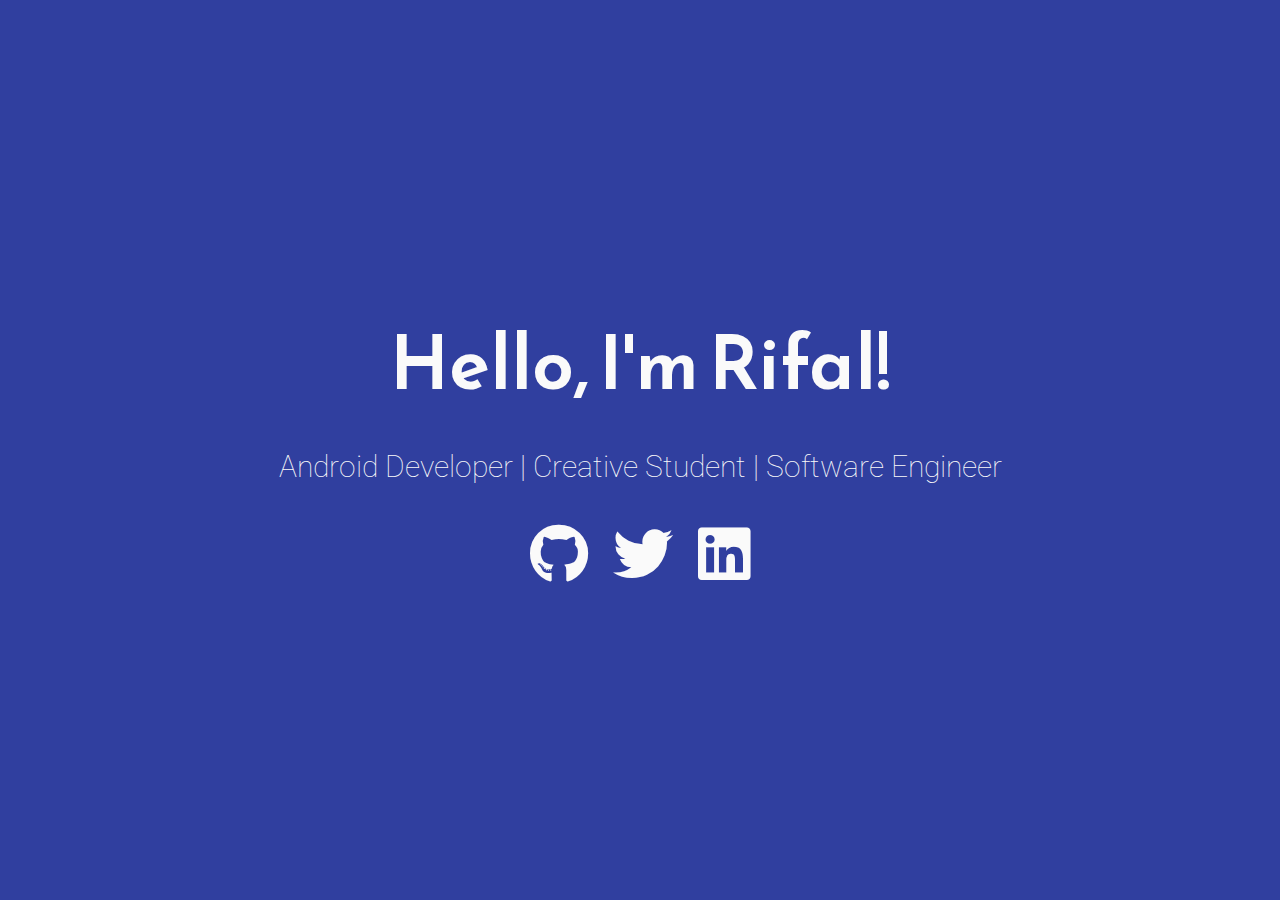
<file: simple/index.html>
<!DOCTYPE html>
<html>
<head>
	<meta charset="utf-8">
	<meta http-equiv="X-UA-Compatible" content="IE=edge">
	<meta name="viewport" content="width=device-width, initial-scale=1.0">

	<title>Rivaldy Fauzan Mutaz | Awesome Developer</title>

	<link rel="icon" href="favicon.ico" type="image/png" />

	<link href="https://fonts.googleapis.com/css?family=Reem+Kufi|Roboto:300" rel="stylesheet">
	<link href="https://use.fontawesome.com/releases/v5.4.1/css/all.css" rel="stylesheet">
	<link rel="stylesheet" href="css/reset.css">
	<link rel="stylesheet" href="css/styles.css">
	<link rel="stylesheet" href="css/themes/indigo-white.css">
	<!-- <link rel="stylesheet" href="css/themes/green-white.css"> -->
	<!-- <link rel="stylesheet" href="css/themes/red-white.css"> -->
	<!-- <link rel="stylesheet" href="css/themes/grey-white.css"> -->
	<!-- <link rel="stylesheet" href="css/themes/white-indigo.css"> -->
	<!-- <link rel="stylesheet" href="css/themes/white-blue.css"> -->
	<!-- <link rel="stylesheet" href="css/themes/white-grey.css"> -->
	<!-- <link rel="stylesheet" href="css/themes/white-red.css"> -->
	<!-- <link rel="stylesheet" href="css/themes/yellow-black.css"> -->
</head>
<body>
	<main>
		<div class="intro">Hello, I'm Rifal!</div>
		<div class="tagline">Android Developer | Creative Student | Software Engineer</div>
		<!-- Find your icons from here - https://fontawesome.com/icons?d=gallery&s=brands -->
		<div class="icons-social">
			<a target="_blank" href="https://github.com/rifalous"><i class="fab fa-github"></i></a>
			<a target="_blank" href="https://twitter.com/rifalous"><i class="fab fa-twitter"></i></a>
			<!-- <a target="_blank" href="https://dev.to/flexdinesh"><i class="fab fa-dev"></i></a>  
			<a target="_blank" href="https://stackoverflow.com/story/flexdinesh"><i class="fab fa-stack-overflow"></i></a> 
			<a target="_blank" href="https://medium.com/@flexdinesh"><i class="fab fa-medium"></i></a>
			<a target="_blank" href="https://www.freecodecamp.org"><i class="fab fa-free-code-camp"></i></a>
			<a target="_blank" href="https://www.behance.net"><i class="fab fa-behance"></i></a>
			<a target="_blank" href="https://codepen.io"><i class="fab fa-codepen"></i></a> -->
			<a target="_blank" href="https://www.linkedin.com/in/rivaldy-fauzan/"><i class="fab fa-linkedin"></i></a>
			
    </div>
	</main>
</body>
</html>
</file>
<file: simple/css/styles.css>
/* Typography */

html {
	font-family: 'Roboto', sans-serif;
}

@media (min-width: 576px) {
	html {
		font-size: 14px;
	}
}

@media (min-width: 768px) {
	html {
		font-size: 16px;
	}
}

@media (min-width: 992px) {
	html {
		font-size: 18px;
	}
}

@media (min-width: 1200px) {
	html {
		font-size: 20px;
	}
}

.icons-social i {
	font-size: 3em;
}

/* Custom Styles */

main {
	display: flex;
	flex-direction: column;
	min-height: 100vh;
	justify-content: center;
	padding: 0 30px;
	text-align: center;
}

main > .intro {
	font-family: 'Reem Kufi', sans-serif;
	font-size: 3.75em;
	font-weight: 600;
}

main > .tagline {
	font-size: 1.5rem;
	margin: 1.5rem 0;
	font-weight: 100;
}

.icons-social i {
	padding: 10px;
}

.devto {
	margin-bottom: -0.20rem;
}

.devto svg {
	margin-bottom: -0.20rem;
	margin-left: 0.675rem;;
	width: 2.65rem;
	height: 2.65rem;
}
</file>
<file: simple/css/themes/indigo-white.css>
/* Theme */

main {
	background: #303F9F;
	color: #FAFAFA;
}

.icons-social a {
	color: #FAFAFA;
}

.icons-social a svg path{
	fill: #FAFAFA;
}
</file>
<file: simple/css/themes/green-white.css>
/* Theme */

main {
	background: #43A047;
	color: #FAFAFA;
}

.icons-social a {
	color: #FAFAFA;
}

.icons-social a svg path{
	fill: #FAFAFA;
}
</file>
<file: simple/css/themes/red-white.css>
/* Theme */

main {
	background: #AF3D4E;
	color: #FAFAFA;
}

.icons-social a {
	color: #FAFAFA;
}

.icons-social a svg path{
	fill: #FAFAFA;
}
</file>
<file: simple/css/themes/grey-white.css>
/* Theme */

main {
	background: #485564;
	color: #FAFAFA;
}

.icons-social a {
	color: #FAFAFA;
}

.icons-social a svg path{
	fill: #FAFAFA;
}
</file>
<file: simple/css/themes/white-indigo.css>
/* Theme */

main {
	background: #E8EAF6;
	color: #303F9F;
}

.icons-social a {
	color: #303F9F;
}

.icons-social a svg path{
	fill: #303F9F;
}
</file>
<file: simple/css/themes/white-blue.css>
/* Theme */

main {
	background: #FAFAFA;
	color: #0277BD;
}

.icons-social a {
	color: #0277BD;
}

.icons-social a svg path{
	fill: #0277BD;
}
</file>
<file: simple/css/themes/white-grey.css>
/* Theme */

main {
	background: #EDEDED;
	color: #4B5658;
}

.icons-social a {
	color: #4B5658;
}

.icons-social a svg path{
	fill: #4B5658;
}
</file>
<file: simple/css/themes/white-red.css>
/* Theme */

main {
	background: #EDEDED;
	color: #AF3D4E;
}

.icons-social a {
	color: #AF3D4E;
}

.icons-social a svg path{
	fill: #AF3D4E;
}
</file>
<file: simple/css/themes/yellow-black.css>
/* Theme */

main {
	background: #FFEB3B;
	color: #1E1E1E;
}

.icons-social a {
	color: #1E1E1E;
}

.icons-social a svg path{
	fill: #1E1E1E;
}
</file>
